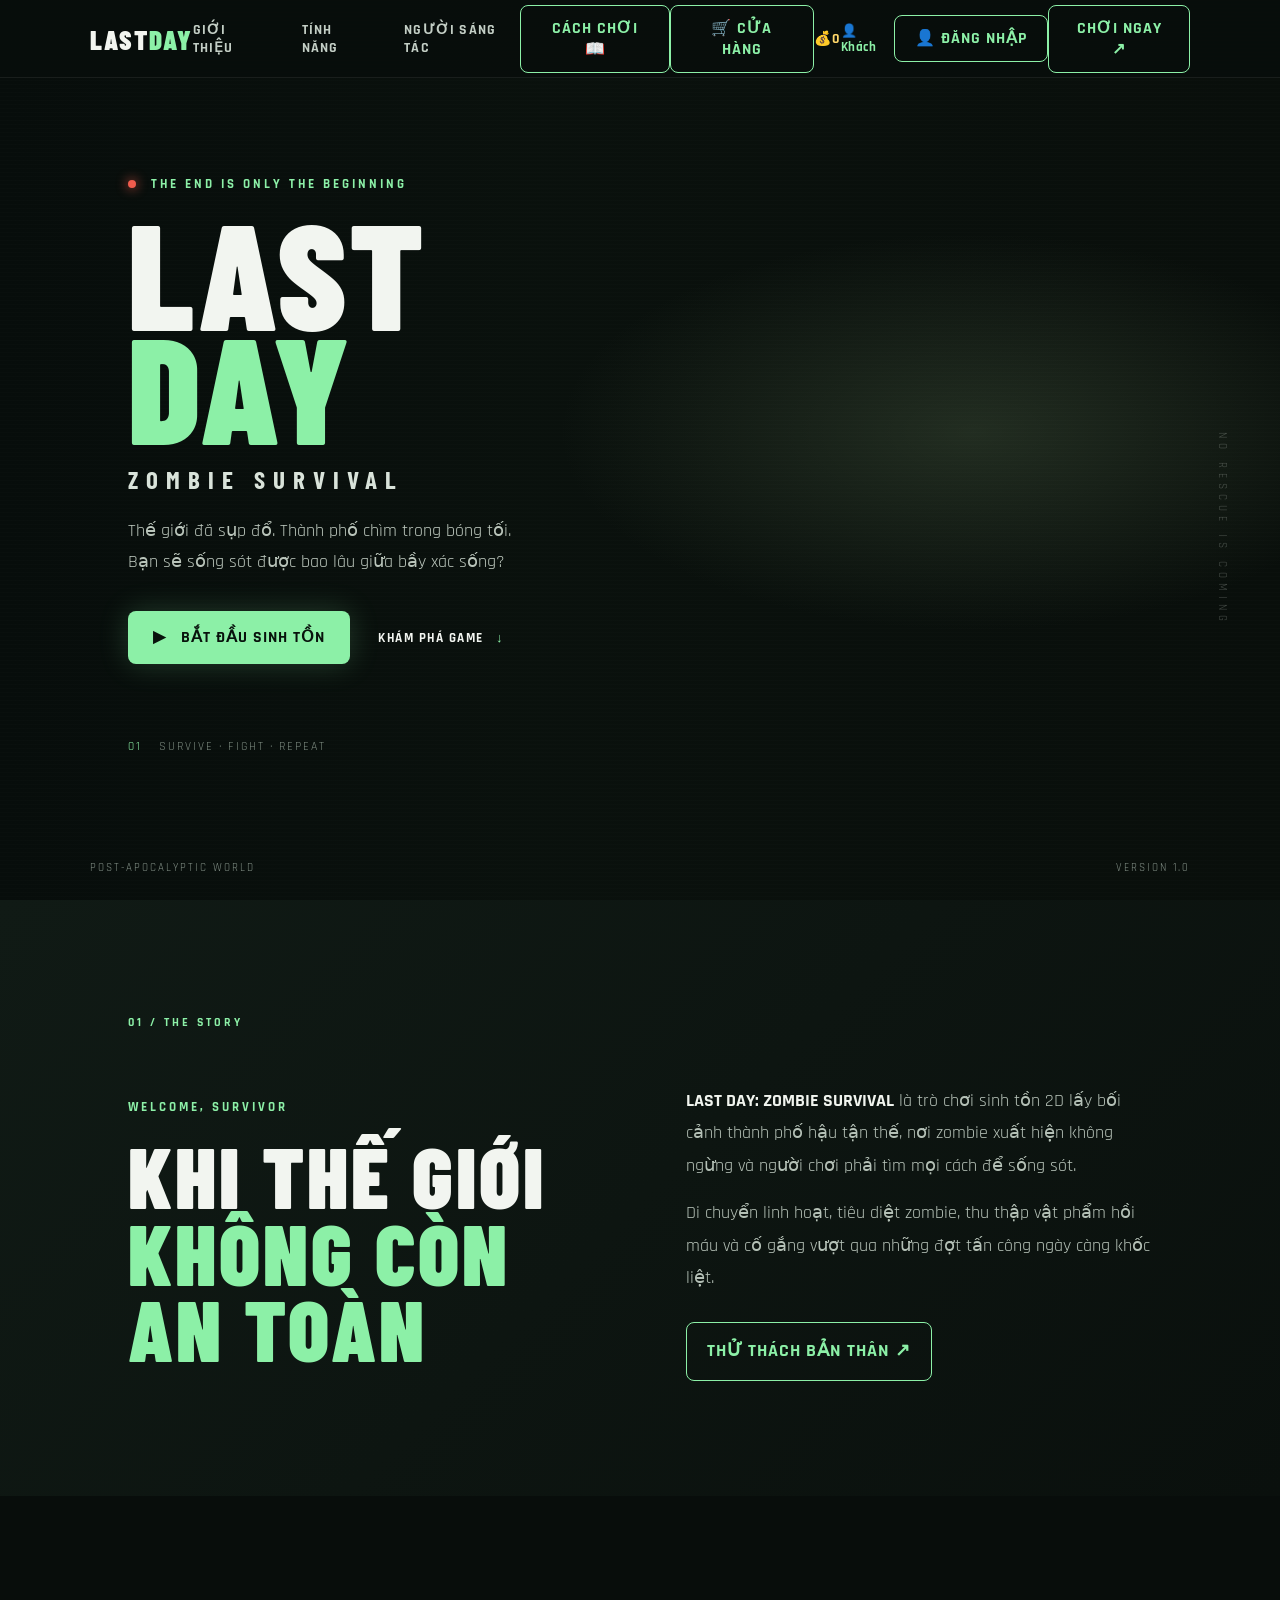
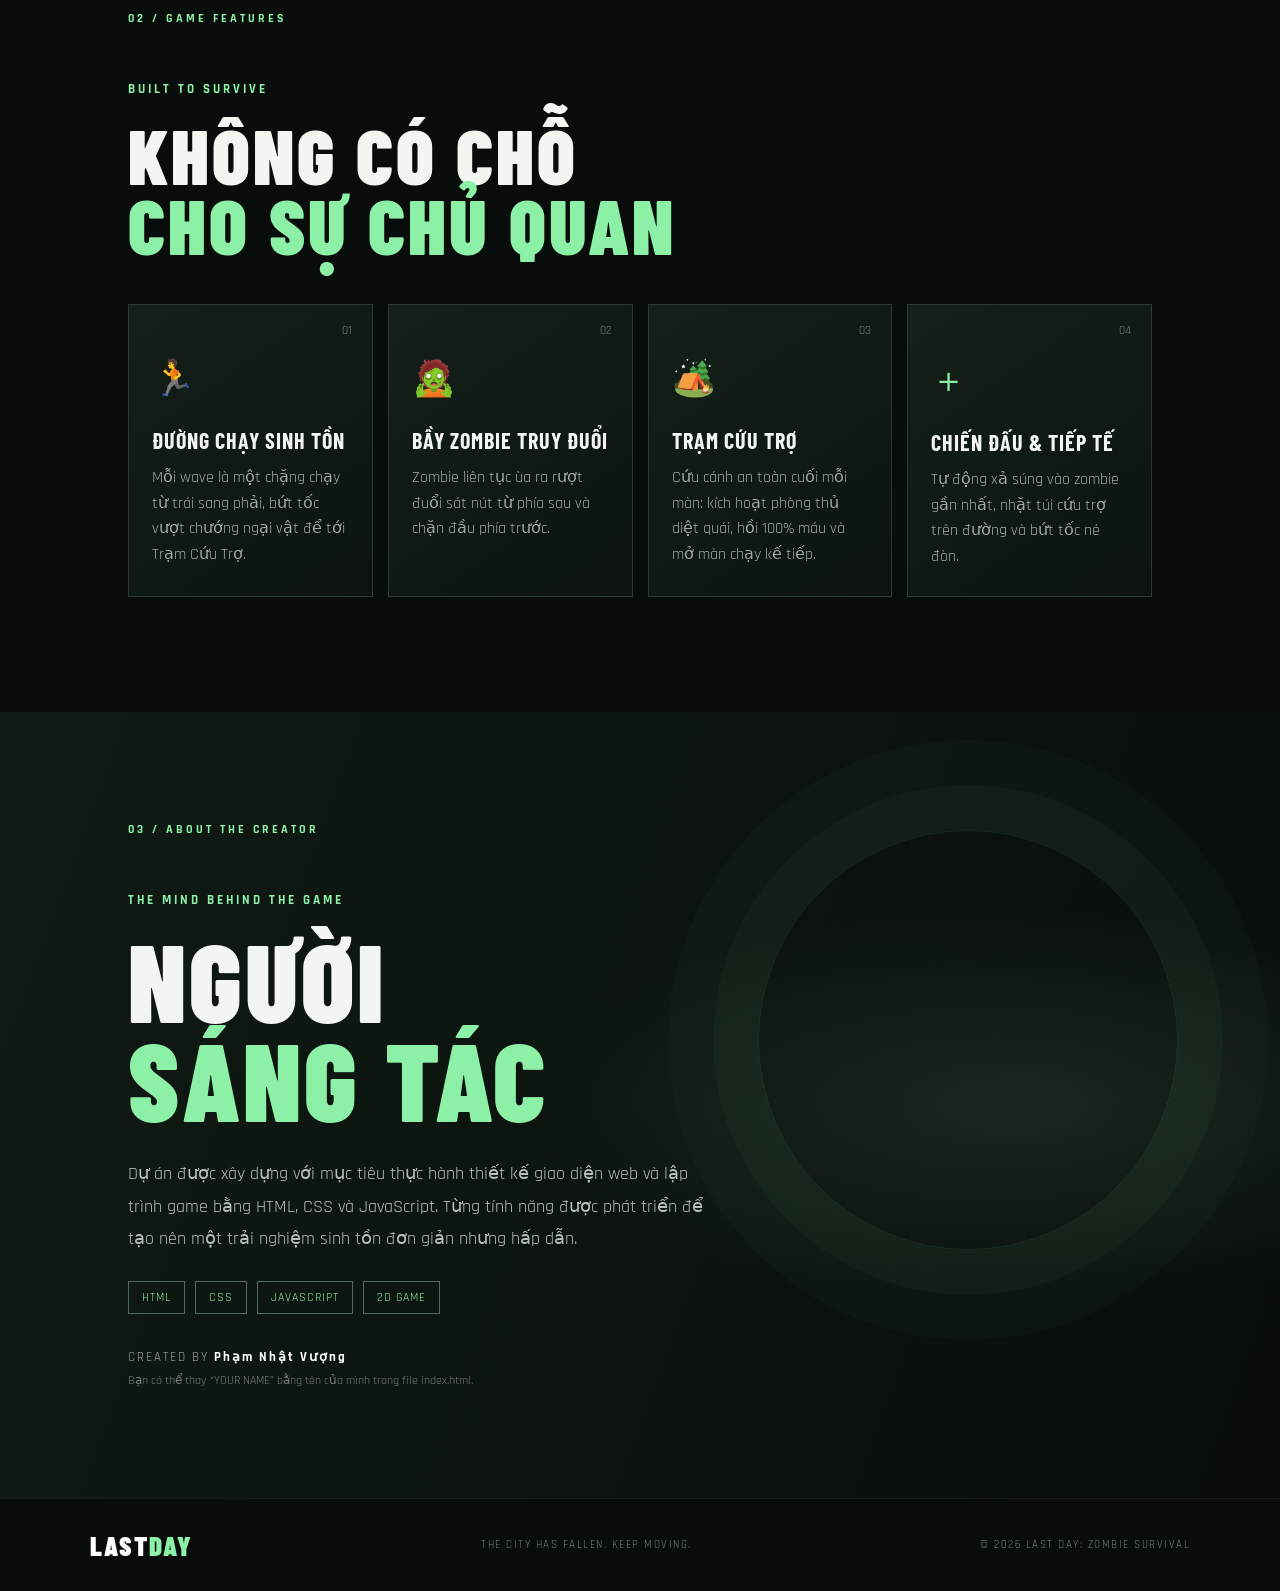
<file: index.html>
<!DOCTYPE html>
<html lang="vi">
<head>
  <meta charset="UTF-8">
  <meta name="viewport" content="width=device-width, initial-scale=1.0">
  <title>LAST DAY | Zombie Survival</title>
  <meta http-equiv="refresh" content="0; url=html/index.html">
  <style>
    html,body{margin:0;height:100%;background:#080d0b;color:#7dffad;
      font-family:'Segoe UI',sans-serif;text-align:center}
    .boot{padding-top:42vh;font-size:18px;letter-spacing:2px}
    .boot small{display:block;margin-top:10px;color:#57705f;font-size:13px}
  </style>
</head>
<body>
  <div class="boot">
    ⛑️ LAST DAY - ZOMBIE SURVIVAL
    <small>Đang tải game... nếu không tự chuyển, <a href="html/index.html" style="color:#ffd76a">bấm vào đây</a></small>
  </div>
  <script>try { location.replace("html/index.html"); } catch (e) {}</script>
</body>
</html>
</file>
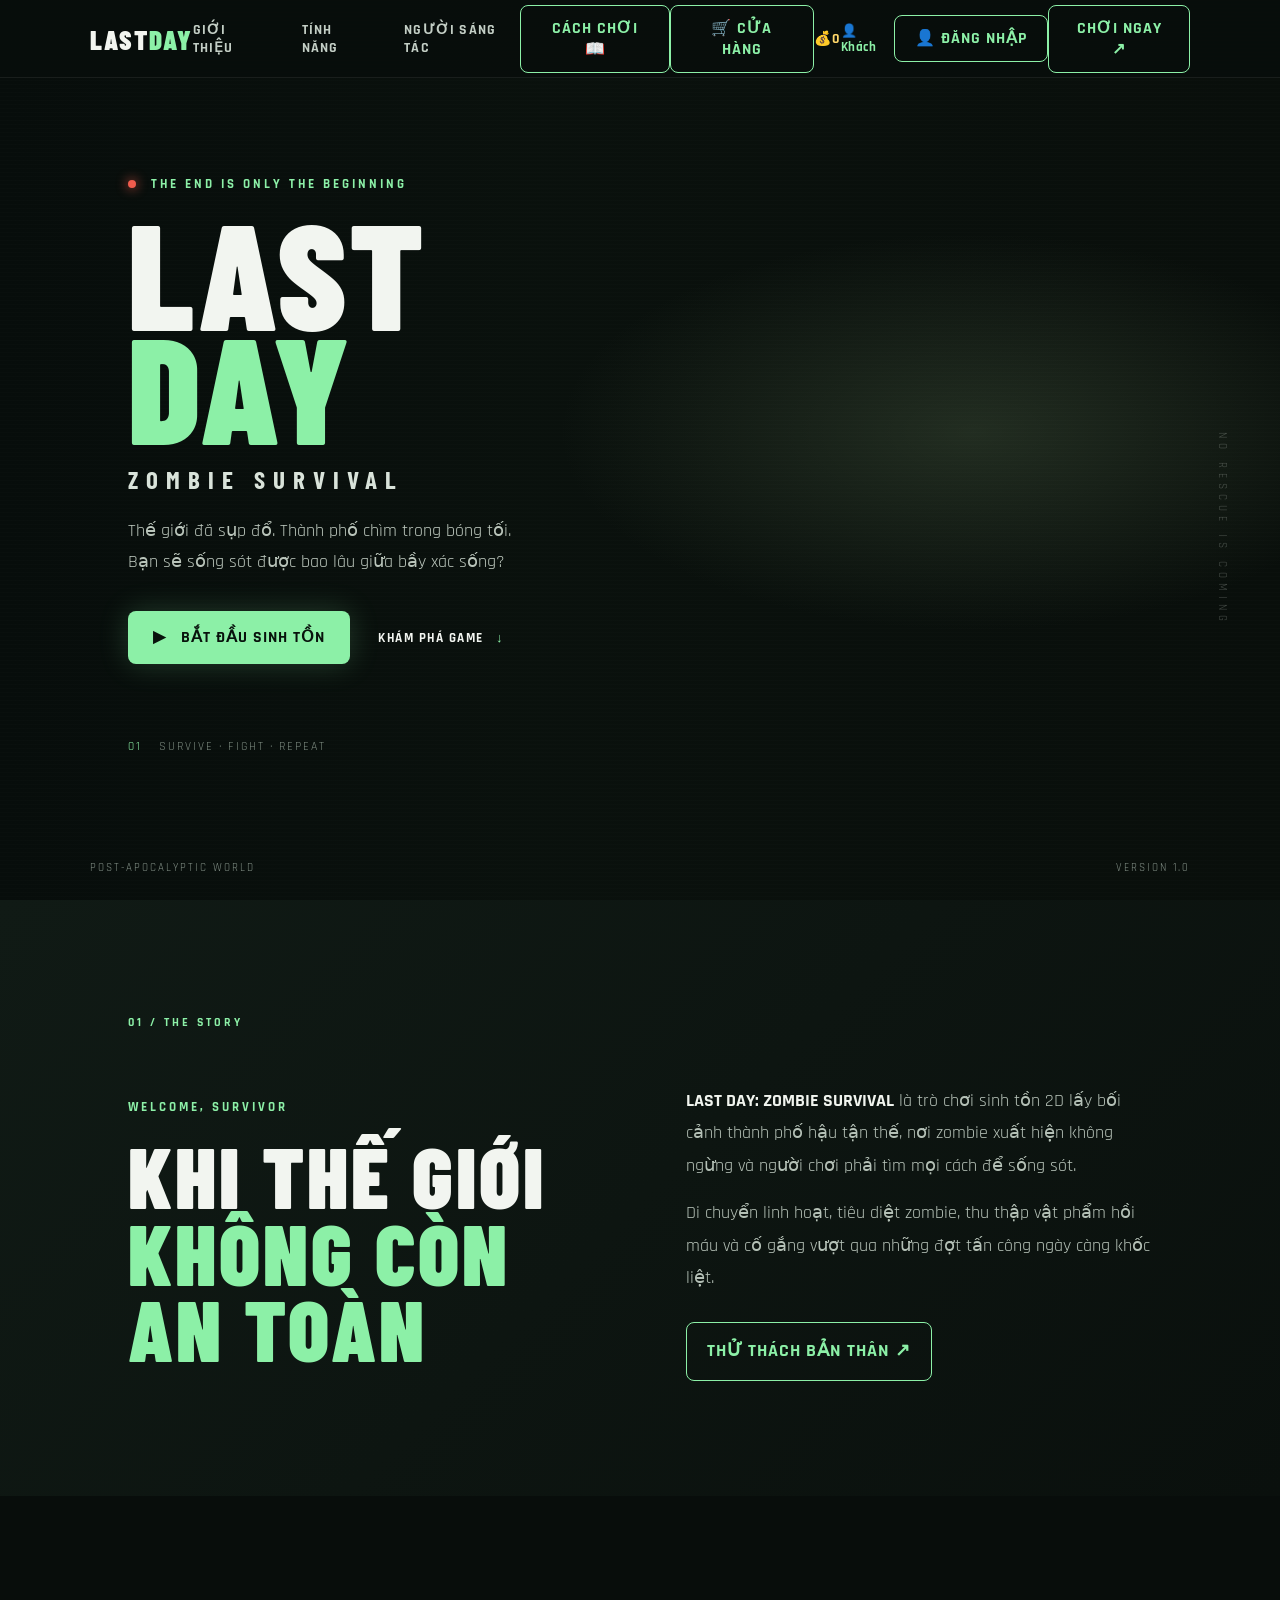
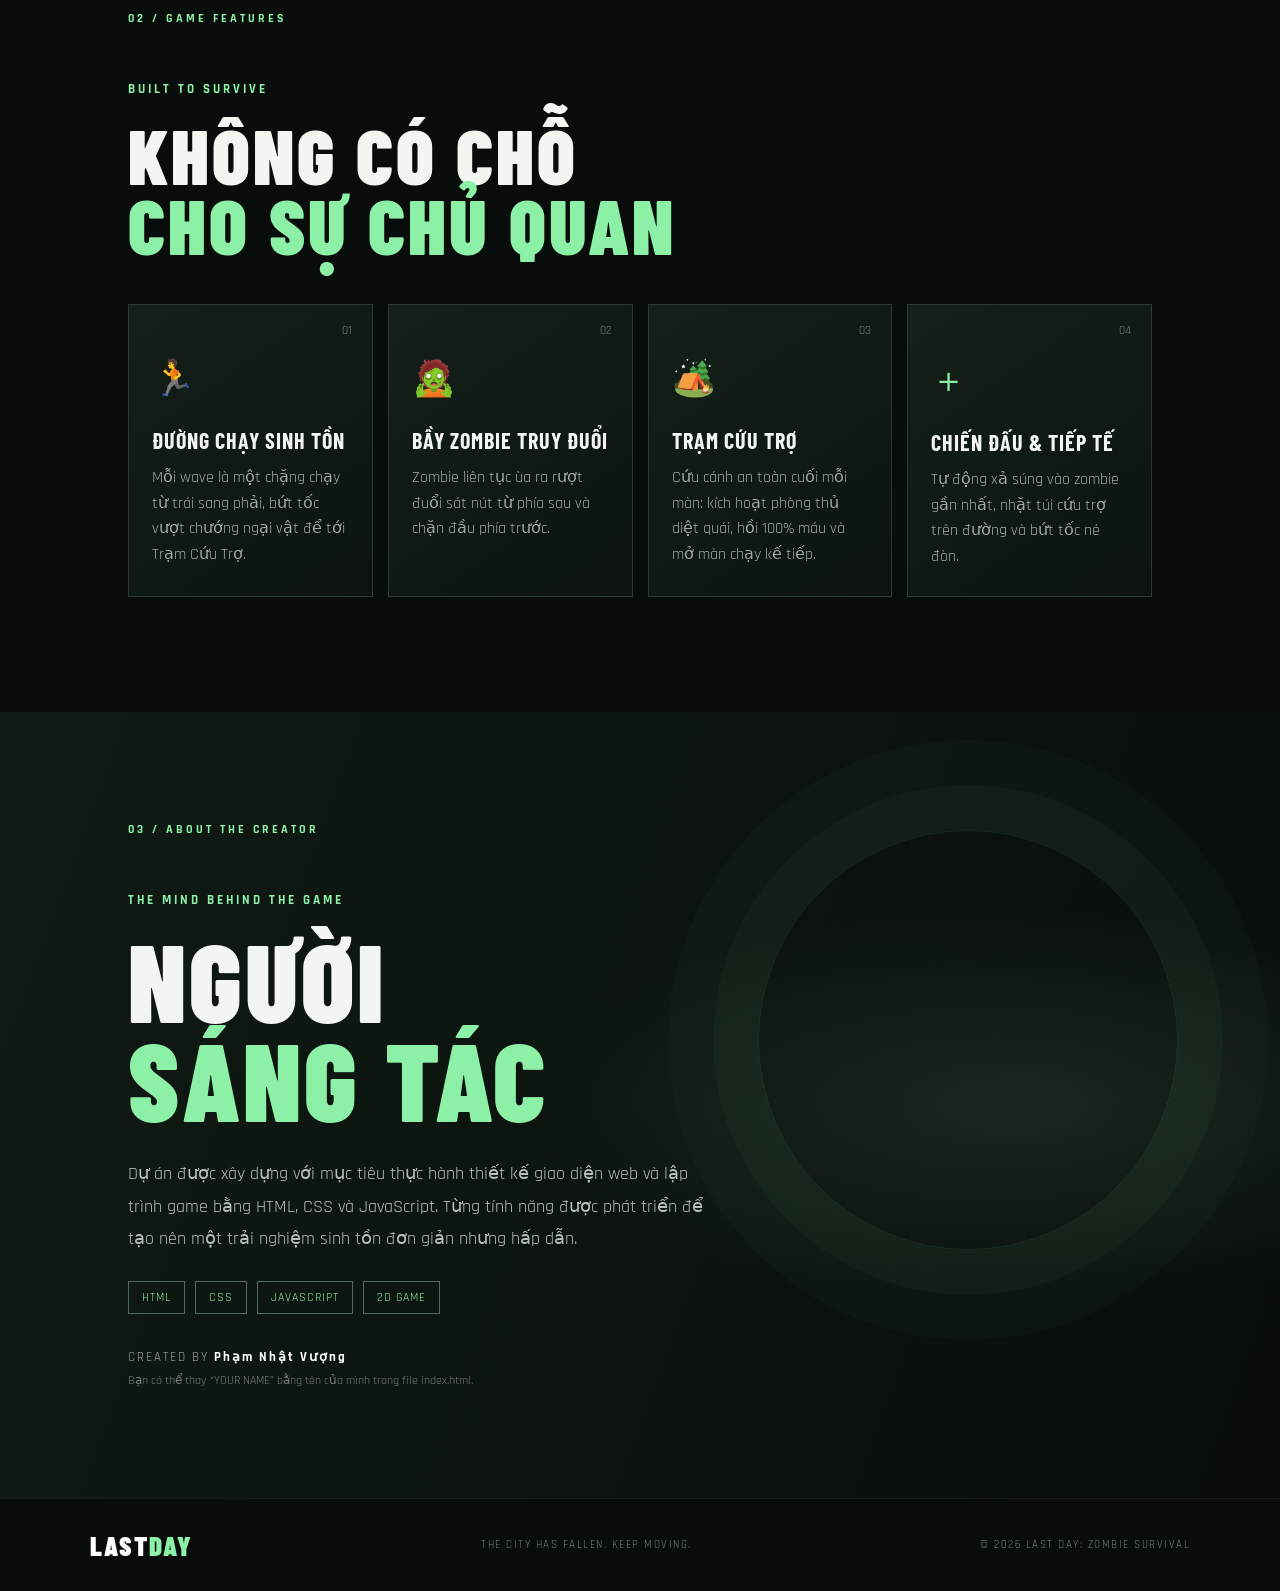
<file: html/index.html>
<!DOCTYPE html>
<html lang="vi">
<head>
  <meta charset="UTF-8">
  <meta name="viewport" content="width=device-width, initial-scale=1.0">
  <meta name="theme-color" content="#080d0b">
  <title>LAST DAY | Zombie Survival</title>
  <link rel="stylesheet" href="../css/styles.css">
</head>
<body>
  <main id="landingPage">
    <nav class="navbar">
      <a class="brand" href="#home">LAST<span>DAY</span></a>
      <div class="nav-links">
        <a href="#about">GIỚI THIỆU</a>
        <a href="#features">TÍNH NĂNG</a>
        <a href="#creator">NGƯỜI SÁNG TÁC</a>
      </div>
      <button class="outline-btn" id="landingGuideBtn" style="margin-top:0">CÁCH CHƠI 📖</button>
      <button class="outline-btn shop-nav-btn" data-open-shop="menu" style="margin-top:0">🛒 CỬA HÀNG</button>
      <span class="nav-coins">💰 <span id="menuCoins">0</span></span>
      <span class="nav-user" id="navUser">👤 Khách</span>
      <button class="outline-btn auth-nav-btn" id="navAuthBtn">👤 ĐĂNG NHẬP</button>
      <button class="nav-play" id="landingPlayBtn">CHƠI NGAY ↗</button>
    </nav>

    <section class="hero" id="home">
      <div class="hero-grain"></div>
      <div class="hero-content">
        <p class="eyebrow"><span></span> THE END IS ONLY THE BEGINNING</p>
        <h1>LAST<br><em>DAY</em></h1>
        <p class="hero-subtitle">ZOMBIE SURVIVAL</p>
        <p class="hero-copy">Thế giới đã sụp đổ. Thành phố chìm trong bóng tối.<br>
          Bạn sẽ sống sót được bao lâu giữa bầy xác sống?</p>
        <div class="hero-actions">
          <button class="primary-btn" id="playBtn">▶ &nbsp; BẮT ĐẦU SINH TỒN</button>
          <a class="text-link" href="#about">KHÁM PHÁ GAME <span>↓</span></a>
        </div>
        <div class="hero-meta"><span>01</span> SURVIVE · FIGHT · REPEAT</div>
      </div>
      <div class="hero-side-note">NO RESCUE IS COMING</div>
      <div class="hero-bottom"><span>POST-APOCALYPTIC WORLD</span><span>VERSION 1.0</span></div>
    </section>

    <section class="section about-section" id="about">
      <div class="section-label">01 / THE STORY</div>
      <div class="about-grid">
        <div>
          <p class="eyebrow">WELCOME, SURVIVOR</p>
          <h2>KHI THẾ GIỚI<br><em>KHÔNG CÒN AN TOÀN</em></h2>
        </div>
        <div class="about-copy">
          <p><strong>LAST DAY: ZOMBIE SURVIVAL</strong> là trò chơi sinh tồn 2D lấy bối cảnh thành phố hậu tận thế, nơi zombie xuất hiện không ngừng và người chơi phải tìm mọi cách để sống sót.</p>
          <p>Di chuyển linh hoạt, tiêu diệt zombie, thu thập vật phẩm hồi máu và cố gắng vượt qua những đợt tấn công ngày càng khốc liệt.</p>
          <button class="outline-btn" id="aboutPlayBtn">THỬ THÁCH BẢN THÂN ↗</button>
        </div>
      </div>
    </section>

    <section class="section features-section" id="features">
      <div class="section-label">02 / GAME FEATURES</div>
      <div class="section-heading">
        <p class="eyebrow">BUILT TO SURVIVE</p>
        <h2>KHÔNG CÓ CHỖ<br><em>CHO SỰ CHỦ QUAN</em></h2>
      </div>
      <div class="feature-grid">
        <article class="feature-card"><span class="feature-number">01</span><div class="feature-icon">🏃</div><h3>ĐƯỜNG CHẠY SINH TỒN</h3><p>Mỗi wave là một chặng chạy từ trái sang phải, bứt tốc vượt chướng ngại vật để tới Trạm Cứu Trợ.</p></article>
        <article class="feature-card"><span class="feature-number">02</span><div class="feature-icon">🧟</div><h3>BẦY ZOMBIE TRUY ĐUỔI</h3><p>Zombie liên tục ùa ra rượt đuổi sát nút từ phía sau và chặn đầu phía trước.</p></article>
        <article class="feature-card"><span class="feature-number">03</span><div class="feature-icon">🏕️</div><h3>TRẠM CỨU TRỢ</h3><p>Cứu cánh an toàn cuối mỗi màn: kích hoạt phòng thủ diệt quái, hồi 100% máu và mở màn chạy kế tiếp.</p></article>
        <article class="feature-card"><span class="feature-number">04</span><div class="feature-icon">＋</div><h3>CHIẾN ĐẤU & TIẾP TẾ</h3><p>Tự động xả súng vào zombie gần nhất, nhặt túi cứu trợ trên đường và bứt tốc né đòn.</p></article>
      </div>
    </section>

    <section class="creator-section" id="creator">
      <div class="creator-glow"></div>
      <div class="section-label">03 / ABOUT THE CREATOR</div>
      <div class="creator-content">
        <p class="eyebrow">THE MIND BEHIND THE GAME</p>
        <h2>NGƯỜI<br><em>SÁNG TÁC</em></h2>
        <p class="creator-description">Dự án được xây dựng với mục tiêu thực hành thiết kế giao diện web và lập trình game bằng HTML, CSS và JavaScript. Từng tính năng được phát triển để tạo nên một trải nghiệm sinh tồn đơn giản nhưng hấp dẫn.</p>
        <div class="creator-tags"><span>HTML</span><span>CSS</span><span>JAVASCRIPT</span><span>2D GAME</span></div>
        <p class="creator-name">CREATED BY <strong>Phạm Nhật Vượng</strong></p>
        <p class="creator-hint">Bạn có thể thay “YOUR NAME” bằng tên của mình trong file index.html.</p>
      </div>
    </section>
    <footer><a class="brand" href="#home">LAST<span>DAY</span></a><p>THE CITY HAS FALLEN. KEEP MOVING.</p><span>© 2026 LAST DAY: ZOMBIE SURVIVAL</span></footer>
  </main>

  <section id="gameScreen" class="hidden">
    <canvas id="game"></canvas>
    <div class="hud hidden" id="hud">
      <div class="panel">
        <div class="stat">❤️ MÁU (HP)</div>
        <div class="value" id="hpText">100/100</div>
        <div class="health-bg"><div id="healthBar"></div></div>
        <div class="stat" style="margin-top:6px;margin-bottom:3px;font-size:11px">⚡ THỂ LỰC (SPRINT)</div>
        <div class="stamina-bg"><div id="staminaBar"></div></div>
      </div>
      <div class="panel progress-panel">
        <div class="stat" id="targetStationName">🏥 TRẠM CỨU TRỢ ALPHA</div>
        <div class="progress-track-wrap">
          <span class="runner-icon">🏃</span>
          <div class="progress-track"><div id="runProgressBar"></div></div>
          <span class="shelter-icon-mini">🏕️</span>
        </div>
        <div class="distance-left" id="distText">CÒN: 200m</div>
      </div>
      <div class="panel">
        <div class="stat">🏆 ĐIỂM SỐ</div>
        <div class="value" id="score">0</div>
        <div class="stat wave">MÀN: <span id="wave">1</span></div>
        <div class="stat wave" style="margin-top:4px">💰 <span id="hudCoins">0</span> điểm</div>
        <div class="stat wave" style="margin-top:4px" id="hudUser">👤 Khách</div>
      </div>
      <div class="hud-btns">
        <button id="pauseBtn">Ⅱ TẠM DỪNG</button>
        <button id="hudShopBtn" data-open-shop="game">🛒 CỬA HÀNG</button>
        <button id="soundBtn">🔊 ÂM THANH</button>
      </div>
    </div>
    <div id="message"></div>
    <div id="chaseWarning" class="chase-warning hidden">⚠️ BẦY ZOMBIE ĐANG ĐUỔI GẮT PHÍA SAU!</div>
    <div id="bossBarWrap" class="boss-bar-wrap hidden">
      <div class="boss-name" id="bossName">💀 TYRANT ZOMBIE BOSS</div>
      <div class="boss-hp-bg"><div id="bossHpBar"></div></div>
    </div>

    <!-- Popup Trạm Cứu Trợ mỗi khi hoàn thành màn chạy -->
    <div class="overlay hidden" id="shelterModal">
      <div class="menu shelter-menu">
        <div class="shelter-badge">🏕️ TRẠM CỨU TRỢ AN TOÀN</div>
        <h1 class="green" id="shelterTitle">ĐÃ TỚI TRẠM CỨU TRỢ!</h1>
        <p class="subtitle" id="shelterDesc">Bạn đã chạy thoát khỏi bầy zombie và đến được điểm an toàn! Toàn bộ máu và quân nhu đã được hồi phục.</p>
        <div class="shelter-stats">
          <div class="shelter-stat-box"><span class="lbl">HỒI PHỤC</span><span class="val green">+100% HP</span></div>
          <div class="shelter-stat-box"><span class="lbl">THƯỞNG MÀN</span><span class="val green" id="shelterBonus">+300 PTS</span></div>
        </div>
        <button id="nextWaveBtn">▶ TIẾP TỤC CHẠY SANG MÀN KẾ TIẾP (<span id="countdownText">3s</span>)</button>
      </div>
    </div>

    <!-- Màn đặc biệt: giải mã mật khẩu để có chìa khóa vào trạm -->
    <div class="overlay hidden" id="lockModal">
      <div class="menu lock-menu">
        <div class="lock-badge">🔐 CỬA TRẠM BỊ KHOÁ!</div>
        <div class="lock-timer" id="lockTimer">⏱ 35 GIÂY</div>
        <h1 class="green">GIẢI MÃ ĐỂ NHẬN CHÌA KHÓA</h1>
        <p class="subtitle" id="lockType">🎯 MÃ SỐ (A=1 → Z=26)</p>
        <div class="lock-code-box">
          <div class="lock-len" id="lockLen">4 CHỮ</div>
          <div class="lock-code" id="lockCode">19 - 15 - 19</div>
          <div class="lock-ruler" id="lockRuler">A=1  B=2  C=3 ... Z=26</div>
          <div class="lock-hint" id="lockHint">💡 Gợi ý: ...</div>
        </div>
        <div class="lock-reveal" id="lockReveal"></div>
        <button type="button" class="lock-hint-btn" id="lockHintBtn">💡 MỞ GỢI Ý (hé chữ đầu)</button>
        <input id="lockInput" maxlength="8" placeholder="NHẬP MẬT KHẨU..." autocomplete="off">
        <button id="lockSubmitBtn">🔓 MỞ KHÓA TRẠM</button>
        <div class="lock-msg" id="lockMsg">Giải mã trước khi hết giờ để nhận CHÌA KHÓA!</div>
        <p class="lock-warn">⚠️ Nhân vật ĐỨNG IM tại cổng và vẫn tự bắn zombie · Trả lời sai mất 8 HP · <strong>Hết giờ không giải được = THUA!</strong> · Khó quá thì bấm 💡 mở gợi ý từng chữ</p>
      </div>
    </div>
    <div class="overlay hidden" id="mainMenu"><div class="menu"><div class="logo">LAST DAY</div><h2>ZOMBIE SURVIVAL</h2><p class="subtitle">THE CITY HAS FALLEN.<br>HOW LONG CAN YOU SURVIVE?</p><button id="unusedPlayBtn">▶ PLAY NOW</button><div class="game-info">BEST SCORE: <span id="bestScore">0</span><br>VERSION 1.0</div></div></div>
    <div class="overlay hidden" id="guide"><div class="menu guide-menu"><h2 class="green">CẨM NANG SINH TỒN & CÁC LOẠI ZOMBIE</h2><div class="guide-scrollable"><p class="subtitle guide-text">🏃 <strong>Lối chơi:</strong> Mỗi màn là một chặng chạy sinh tồn từ trái sang phải để tới <strong>TRẠM CỨU TRỢ</strong> an toàn!<br><br>⌨️ <strong>ĐIỀU KHIỂN & THỂ LỰC:</strong><br>• <strong>D / ➡:</strong> Tăng tốc (Sprint) - <em>tiêu hao thể lực ⚡, nhả phím để hồi lại</em>.<br>• <strong>A / ⬅:</strong> Chạy chậm để căn bắn bầy quái trước mặt.<br>• <strong>W / S / ⬆ / ⬇:</strong> Đổi làn lên/xuống né đòn, né chướng ngại vật & vũng độc.<br><br>🧟 <strong>CÁC CHỦNG LOẠI ZOMBIE NGUY HIỂM:</strong><br>• 🧟 <strong>Walker (Thường):</strong> Lang thang đông đảo, rượt đuổi căn bản.<br>• ⚡ <strong>Runner (Điên cuồng - Mắt đỏ):</strong> Tốc độ cực nhanh, rượt đuổi sát nút sau lưng!<br>• 🧪 <strong>Spitter (Phun Axit):</strong> Khạc bọc độc xanh từ xa, trúng độc bị làm chậm và trừ máu!<br>• 💣 <strong>Exploder (Phát nổ - Quầng cam):</strong> Nổ tung khi chết hoặc khi lại gần, gây sát thương diện rộng!<br>• 🦎 <strong>Crawler (Trườn bò):</strong> Luồn lách sát đất rất khó ngắm, áp sát bất ngờ.<br>• 🦍 <strong>Tanker / Brute (Đột biến to lớn):</strong> Máu trâu, đập mất cực nhiều máu!<br>• 👑 <strong>Boss Zombie:</strong> Xuất hiện ở wave cao, lượng máu khổng lồ và gầm rú triệu hồi đệ!<br><br>📦 <strong>TIẾP TẾ TRÊN ĐƯỜNG:</strong><br>• ❤️ <strong>Túi Cứu Trợ:</strong> Hồi +25 HP.<br>• ⚡ <strong>Hộp Đạn Cường Hóa:</strong> Bắn chùm 3 tia đạn cực mạnh trong 6 giây!<br>• 🛢️ <strong>Thùng Xăng:</strong> Bắn nổ để quét sạch bầy zombie xung quanh!</p></div><button id="closeGuideBtn">ĐÃ HIỂU - CHIẾN THÔI</button></div></div>
    <div class="overlay hidden" id="pauseMenu">
      <div class="menu">
        <h1 class="green">TẠM DỪNG</h1>
        <p class="subtitle">Nghỉ tay một chút, người sống sót!</p>
        <button id="resumeBtn">▶ TIẾP TỤC</button>
        <button id="guideBtn" class="secondary">📖 HƯỚNG DẪN CHƠI</button>
        <button class="secondary" data-open-shop="game">🛒 CỬA HÀNG</button>
        <button class="secondary" id="menuBtn">VỀ MENU CHÍNH</button>
      </div>
    </div>
    <div class="overlay hidden" id="gameOver"><div class="menu"><h1 class="red">GAME OVER</h1><p class="subtitle">YOUR SURVIVAL JOURNEY ENDS HERE.</p><h2 class="green">SCORE: <span id="finalScore">0</span></h2><p class="subtitle">BEST: <span id="finalBest">0</span></p><div class="earned-box">💰 NHẬN ĐƯỢC: <strong id="earnedCoins">0</strong> ĐIỂM<br><span class="total-line">TỔNG: <span id="gameOverCoins">0</span> điểm</span></div><button id="retryBtn">↻ CHƠI LẠI</button><button class="secondary" data-open-shop="game">🛒 VÀO CỬA HÀNG</button><button class="secondary" id="gameOverMenuBtn">VỀ MENU CHÍNH</button></div></div>

    <div class="mobile-controls" id="mobileControls"><div class="dpad"><span></span><button data-key="ArrowUp">▲</button><span></span><button data-key="ArrowLeft">◀</button><button data-key="ArrowDown">▼</button><button data-key="ArrowRight">▶</button></div></div>
  </section>

  <!-- CỬA HÀNG SINH TỒN (đặt ngoài gameScreen để mở được từ trang chủ) -->
  <div class="overlay hidden" id="shopModal">
    <div class="shop">
      <div class="shop-header">
        <div>
          <h2 class="shop-title">🛒 CỬA HÀNG SINH TỒN</h2>
          <p class="shop-sub">Mua nhân vật, súng và phụ kiện bằng điểm kiếm được sau mỗi ván</p>
        </div>
        <div class="shop-coins">💰 <span id="shopCoins">0</span></div>
        <div class="shop-user" id="shopUser">👤 Khách</div>
        <button class="shop-close" id="shopCloseBtn" aria-label="Đóng">✕</button>
      </div>
      <div class="shop-loadout" id="shopLoadout"></div>
      <div class="shop-tabs">
        <button class="shop-tab active" data-tab="characters">🧍 NHÂN VẬT</button>
        <button class="shop-tab" data-tab="guns">🔫 SÚNG</button>
        <button class="shop-tab" data-tab="accessories">🎒 PHỤ KIỆN</button>
      </div>
      <div class="shop-grid" id="shopGrid"></div>
      <div class="shop-msg" id="shopMsg"></div>
    </div>
  </div>

  <!-- ĐĂNG NHẬP / ĐĂNG KÝ -->
  <div class="overlay hidden" id="authModal">
    <div class="auth">
      <div class="auth-header">
        <h2 class="auth-title">👤 TÀI KHOẢN SINH TỒN</h2>
        <button class="shop-close" id="authCloseBtn" aria-label="Đóng">✕</button>
      </div>
      <div class="auth-tabs">
        <button class="auth-tab active" data-atab="login">🔓 ĐĂNG NHẬP</button>
        <button class="auth-tab" data-atab="register">🆕 ĐĂNG KÝ</button>
      </div>
      <div class="auth-body">
        <label for="authUser">TÊN ĐĂNG NHẬP</label>
        <input id="authUser" maxlength="24" autocomplete="username" placeholder=" Ví dụ: nhatvuong">
        <label for="authPass">MẬT KHẨU</label>
        <input id="authPass" type="password" autocomplete="current-password" placeholder="••••••">
        <div id="authConfirmRow" class="hidden">
          <label for="authPass2">NHẬP LẠI MẬT KHẨU</label>
          <input id="authPass2" type="password" autocomplete="new-password" placeholder="••••••">
        </div>
        <button id="authSubmitBtn">🔓 ĐĂNG NHẬP</button>
        <div class="auth-msg" id="authMsg"></div>
        <button class="auth-guest" id="authGuestBtn">🎮 CHƠI KHÔNG CẦN TÀI KHOẢN</button>
        <div class="auth-tools">
          <button type="button" id="authExportBtn">💾 XUẤT FILE BACKUP</button>
          <button type="button" id="authImportBtn">📂 NHẬP FILE BACKUP</button>
          <input type="file" id="authImportFile" accept=".json,application/json" style="display:none">
        </div>
        <p class="auth-note" id="authOriginNote"></p>
        <p class="auth-note">Tài khoản lưu trong trình duyệt ở **link đang chơi** — mỗi link (localhost / link online / mở file) là một kho riêng. Muốn chuyển sang link/máy khác thì bấm XUẤT FILE rồi NHẬP FILE ở đó. Đăng ký sẽ mang theo điểm/đồ của chế độ Khách.</p>
      </div>
    </div>
  </div>

  <script src="../javascript/auth.js?v=2"></script>
  <script src="../javascript/shop.js?v=10"></script>
  <script src="../javascript/game.js?v=26"></script>
</body>
</html>
</file>
<file: css/styles.css>
@import url('https://fonts.googleapis.com/css2?family=Barlow+Condensed:wght@500;600;700;800;900&family=Rajdhani:wght@400;500;600;700&display=swap');
:root{--bg:#080d0b;--panel:#101a15;--green:#8cf0a7;--muted:#a5b2a8;--line:#293b30}
*{margin:0;padding:0;box-sizing:border-box}
html{scroll-behavior:smooth}
body{background:var(--bg);color:#f2f5f0;font-family:Rajdhani,Arial,sans-serif}
button{font:inherit;cursor:pointer}
a{color:inherit;text-decoration:none}
#landingPage{overflow:hidden}
.navbar{height:78px;padding:0 7%;display:flex;align-items:center;justify-content:space-between;background:#080d0bf2;border-bottom:1px solid #ffffff12;position:absolute;top:0;left:0;right:0;z-index:4}
.brand{font:900 27px 'Barlow Condensed',sans-serif;letter-spacing:2px}.brand span{color:var(--green)}
.nav-links{display:flex;gap:34px;color:#c3cec5;font-size:14px;font-weight:700;letter-spacing:1.2px}.nav-links a:hover{color:var(--green)}
.nav-play,.outline-btn{background:transparent;border:1px solid var(--green);color:var(--green);padding:12px 20px;font-weight:700;letter-spacing:1px}
.hero{min-height:760px;height:100vh;max-height:920px;position:relative;display:flex;align-items:center;padding:100px 10% 70px;background:radial-gradient(ellipse at 76% 48%,#53684b55 0,transparent 30%),linear-gradient(90deg,#070d0bf7 0%,#0a110de8 42%,#0a100b80 100%),linear-gradient(0deg,#080d0b 0%,transparent 30%),url('https://images.unsplash.com/photo-1519608487953-e999c86e7455?auto=format&fit=crop&w=2000&q=85') center/cover}
.hero:after{content:"";position:absolute;inset:0;pointer-events:none;background:repeating-linear-gradient(0deg,transparent 0 3px,#ffffff05 4px)}
.hero-content{position:relative;z-index:1;max-width:720px}
.eyebrow{font-size:13px;font-weight:700;letter-spacing:3px;color:var(--green);margin-bottom:22px}
.eyebrow span{display:inline-block;width:8px;height:8px;background:#f05c4d;border-radius:50%;margin-right:9px;box-shadow:0 0 12px #f05c4d}
.hero h1,.section h2,.creator-section h2{font:900 clamp(76px,12vw,150px)/.76 'Barlow Condensed',sans-serif;letter-spacing:3px}
.hero h1 em,.section h2 em,.creator-section h2 em{font-style:normal;color:var(--green)}
.hero-subtitle{font:700 25px 'Barlow Condensed',sans-serif;letter-spacing:8px;margin:22px 0;color:#d9e3da}
.hero-copy{font-size:18px;line-height:1.7;color:#bac5bb}
.hero-actions{display:flex;align-items:center;gap:28px;margin-top:34px;flex-wrap:wrap}
.primary-btn{background:var(--green);border:0;color:#08120c;padding:16px 25px;font-weight:800;letter-spacing:1px;box-shadow:0 0 30px #8cf0a733;transition:.2s}
.primary-btn:hover{transform:translateY(-3px);box-shadow:0 0 40px #8cf0a766}
.text-link{font-size:13px;font-weight:700;letter-spacing:1.5px}.text-link span{color:var(--green);margin-left:8px}
.hero-meta{margin-top:75px;color:#7d8b80;font-size:12px;letter-spacing:2px}.hero-meta span{color:var(--green);margin-right:12px}
.hero-side-note{position:absolute;right:4%;top:48%;writing-mode:vertical-rl;color:#c0c9c055;letter-spacing:5px;font-size:11px}
.hero-bottom{position:absolute;bottom:25px;left:7%;right:7%;display:flex;justify-content:space-between;color:#839087;font-size:11px;letter-spacing:2px}
.section{padding:115px 10%;position:relative}.section-label{color:var(--green);font-size:12px;letter-spacing:3px;font-weight:700;margin-bottom:55px}
.about-section{background:linear-gradient(135deg,#101a15,#0a100d)}
.about-grid{display:grid;grid-template-columns:1fr 1fr;gap:9%;align-items:center}
.section h2,.creator-section h2{font-size:clamp(48px,7vw,85px);line-height:.9}
.about-copy{color:#b5c1b7;font-size:18px;line-height:1.8}.about-copy p+p{margin-top:15px}.about-copy strong{color:#f1f5ef}
.outline-btn{margin-top:28px}.outline-btn:hover,.nav-play:hover{background:var(--green);color:#08120c}
.features-section{background:#080d0b}.section-heading{margin-bottom:45px}
.section-heading h2{font-size:clamp(48px,7vw,78px)}
.feature-grid{display:grid;grid-template-columns:repeat(4,1fr);gap:15px}
.feature-card{min-height:260px;padding:27px 23px;background:linear-gradient(145deg,#142019,#0c130f);border:1px solid #293b30;position:relative;transition:.25s}
.feature-card:hover{transform:translateY(-7px);border-color:#8cf0a777}
.feature-number{position:absolute;right:20px;top:18px;color:#718276;font-size:12px}
.feature-icon{font-size:35px;color:var(--green);margin:25px 0}
.feature-card h3{font:700 22px 'Barlow Condensed',sans-serif;letter-spacing:1px;margin-bottom:12px}
.feature-card p{color:#9eaca1;line-height:1.6;font-size:16px}
.creator-section{padding:110px 10%;position:relative;overflow:hidden;background:radial-gradient(ellipse at 80% 50%,#45634a44,transparent 35%),linear-gradient(110deg,#101a14,#080d0b)}
.creator-glow{position:absolute;width:420px;height:420px;border:1px solid #8cf0a71a;border-radius:50%;right:8%;top:15%;box-shadow:0 0 0 45px #8cf0a708,0 0 0 90px #8cf0a705}
.creator-content{max-width:620px;position:relative}.creator-section h2{font-size:clamp(65px,9vw,110px)}
.creator-description{margin-top:30px;color:#b5c1b7;font-size:18px;line-height:1.8;max-width:580px}
.creator-tags{display:flex;gap:10px;flex-wrap:wrap;margin-top:25px}.creator-tags span{padding:8px 13px;border:1px solid #526b59;color:var(--green);font-size:12px;letter-spacing:1px}
.creator-name{margin-top:35px;font-size:13px;letter-spacing:2px;color:#9ba99e}.creator-name strong{color:#fff}.creator-hint{color:#728076;font-size:12px;margin-top:8px}
footer{padding:30px 7%;display:flex;justify-content:space-between;align-items:center;gap:15px;border-top:1px solid #ffffff12;color:#748177;font-size:11px;letter-spacing:1.5px}footer .brand{color:#fff}
.hidden{display:none!important}
#gameScreen{position:fixed;inset:0;background:#080d13;z-index:20}#game{display:block;width:100%;height:100%;background:#101b1b}
.hud{position:fixed;top:18px;left:18px;right:18px;display:flex;justify-content:space-between;align-items:flex-start;z-index:5;pointer-events:none}
.panel{min-width:150px;padding:12px 18px;background:#050c11e0;border:1px solid #334b48;border-radius:12px;box-shadow:0 0 20px #0008}
.stat{color:#aab9b6;font-size:13px;margin-bottom:7px}.value{color:#7dffad;font-size:23px;font-weight:bold}
.health-bg{width:170px;height:9px;margin-top:8px;overflow:hidden;background:#293638;border-radius:10px}#healthBar{width:100%;height:100%;background:#39e77a;transition:width .2s}
.hud button,button{padding:11px 15px;color:#7dffad;background:#182c2a;border:1px solid #54e99a;border-radius:8px;font-weight:bold;cursor:pointer}.hud button{pointer-events:auto}
.hud-btns{display:flex;flex-direction:column;gap:8px;align-items:flex-end}
.hud-btns #hudShopBtn{background:#241d0c;border-color:#ffd76a;color:#ffd76a;white-space:nowrap}
.hud-btns #soundBtn{background:#0f1d17;border-color:#54e99a;color:#c9ffe0;white-space:nowrap}

/* ---------- GIẢI MÃ MẬT KHẨU TRẠM (MÀN ĐẶC BIỆT) ---------- */
.lock-menu{width:min(520px,96vw);text-align:center}
.lock-badge{display:inline-block;background:#2b1d0c;border:1px solid #ffd76a;color:#ffd76a;font-weight:800;letter-spacing:1.5px;border-radius:22px;padding:7px 20px;font-size:14px;box-shadow:0 0 22px rgba(255,215,106,.25)}
.lock-timer{margin:10px 0 2px;font:800 26px 'Barlow Condensed',sans-serif;letter-spacing:2px;color:#8cf0a7;text-shadow:0 0 16px rgba(140,240,167,.4)}
.lock-timer.danger{color:#ff6b6b;text-shadow:0 0 18px rgba(255,80,80,.55);animation:lockPulse .5s infinite alternate}
@keyframes lockPulse{from{transform:scale(1)}to{transform:scale(1.08)}}
.lock-code-box{margin:16px 0;padding:14px;background:#0e2018;border:1px dashed #3f7a5b;border-radius:12px}
.lock-len{font-size:11px;font-weight:800;letter-spacing:2px;color:#7f9b8c}
.lock-code{font:800 28px 'Consolas',monospace;letter-spacing:4px;color:#8cf0a7;margin:8px 0;text-shadow:0 0 18px rgba(140,240,167,.45);word-break:break-word}
.lock-ruler{font-size:10.5px;color:#8fb3a2;line-height:1.7;letter-spacing:.5px;word-break:break-word}
#lockType{font-size:15px;color:#c8f5d9;font-weight:700;letter-spacing:1px;margin:6px 0}
.lock-hint{margin-top:8px;font-size:13px;color:#ffd76a;font-weight:700}
#lockInput{width:82%;padding:13px;margin:6px 0 10px;background:#0b1712;border:1px solid #2b4738;border-radius:10px;color:#e8f7ed;font-size:18px;font-weight:800;letter-spacing:6px;text-align:center;text-transform:uppercase;outline:none;transition:.15s}
#lockInput:focus{border-color:#ffd76a;box-shadow:0 0 16px rgba(255,215,106,.25)}
#lockSubmitBtn{width:82%;padding:13px;border-radius:10px;background:linear-gradient(180deg,#4a3b1c,#302510);border:1px solid #ffd76a;color:#ffe9b0;font-weight:800;letter-spacing:1px;font-size:15px;cursor:pointer}
#lockSubmitBtn:hover{background:#5b4a24}
.lock-msg{min-height:20px;margin-top:10px;font-size:13px;font-weight:700;color:#8cf0a7}
.lock-msg.error{color:#ff8080}
.lock-reveal{min-height:26px;font:800 22px 'Consolas',monospace;letter-spacing:6px;color:#ffd76a;text-shadow:0 0 14px rgba(255,215,106,.4)}
.lock-hint-btn{padding:8px 18px;margin:4px 0 10px;background:#0f1d17;border:1px solid #3d6b52;border-radius:9px;color:#8cf0a7;font-weight:700;font-size:12.5px;cursor:pointer;letter-spacing:.4px}
.lock-hint-btn:hover:not(:disabled){border-color:#ffd76a;color:#ffe9b0}
.lock-hint-btn:disabled{opacity:.45;cursor:default}
.lock-warn{font-size:11.5px;color:#a97a7f;margin-top:6px}
.overlay{position:fixed;inset:0;z-index:10;display:flex;align-items:center;justify-content:center;padding:20px;background:#03090ce0}
/* Cửa hàng phải nằm trên #gameScreen (z-index:20) để mở được khi đang chơi */
#shopModal{z-index:60}
.menu{width:min(440px,100%);padding:35px 25px;text-align:center;background:linear-gradient(145deg,#172a27,#0a1319);border:1px solid #426a58;border-radius:20px;box-shadow:0 0 50px #20e87818}
.logo{color:#7dffad;font:900 52px 'Barlow Condensed',sans-serif;letter-spacing:2px}.menu h2{margin-top:5px}.subtitle{margin:18px 0 28px;color:#9caaa6;font-size:14px;line-height:1.7}
.menu button{display:block;width:100%;margin-top:12px;padding:15px;color:white;background:#173c2b;border:1px solid #54e99a;border-radius:9px;font-size:16px}.menu button:hover{background:#237347;transform:translateY(-2px)}.menu .secondary{background:#17231f;border-color:#52645a}
.game-info{margin-top:22px;color:#81948b;font-size:12px;line-height:1.8}.green{color:#7dffad}.red{color:#ff6666}.guide-text{text-align:left}
#message{position:fixed;top:27%;left:50%;z-index:6;color:#7dffad;font-size:25px;font-weight:bold;text-shadow:0 0 15px #39e77a;transform:translateX(-50%);pointer-events:none}
.mobile-controls{position:fixed;bottom:20px;left:20px;z-index:7;display:none}.dpad{display:grid;grid-template-columns:repeat(3,48px);gap:5px;justify-items:center}.dpad button{width:48px;height:48px;padding:0;color:white;background:#172b29dd;border-color:#60c98c;font-size:20px;touch-action:none}
@media(max-width:800px){.nav-links{gap:13px;font-size:11px}.navbar{padding:0 4%}.feature-grid{grid-template-columns:repeat(2,1fr)}.about-grid{grid-template-columns:1fr;gap:30px}}
@media(max-width:560px){.navbar{height:66px}.nav-links{display:none}.hero{min-height:720px;padding:110px 7% 60px}.hero h1{font-size:90px}.hero-side-note{display:none}.section,.creator-section{padding:75px 7%}.feature-grid{grid-template-columns:1fr}.feature-card{min-height:210px}.about-grid{gap:25px}footer{flex-direction:column;text-align:center}.mobile-controls{display:block}.panel{min-width:100px;padding:9px}.health-bg{width:100px}.value{font-size:17px}.stat{font-size:11px}.hud{top:10px;left:8px;right:8px}}

/* --- Màn chạy & Trạm Cứu Trợ UI --- */
.progress-panel{min-width:260px;text-align:center}
.progress-track-wrap{display:flex;align-items:center;gap:8px;margin-top:6px}
.runner-icon,.shelter-icon-mini{font-size:18px}
.progress-track{flex:1;height:10px;background:#243632;border-radius:10px;overflow:hidden;border:1px solid #3d594f;position:relative}
#runProgressBar{width:0%;height:100%;background:linear-gradient(90deg,#39e77a,#8cf0a7);transition:width .15s ease}
.distance-left{color:#c4d6cb;font-size:13px;font-weight:700;margin-top:5px;letter-spacing:1px}

.chase-warning{position:fixed;top:92px;left:50%;transform:translateX(-50%);background:rgba(180,20,20,0.85);color:#fff;border:1px solid #ff4444;padding:8px 20px;border-radius:30px;font-weight:bold;font-size:14px;letter-spacing:1px;box-shadow:0 0 25px rgba(255,50,50,0.6);z-index:6;pointer-events:none;animation:pulseWarning .8s infinite alternate}
@keyframes pulseWarning{0%{transform:translateX(-50%) scale(0.96);opacity:0.8}100%{transform:translateX(-50%) scale(1.04);opacity:1}}

.shelter-menu{width:min(500px,94%);padding:36px 30px;border-color:#54e99a;box-shadow:0 0 60px rgba(84,233,154,0.25)}
.shelter-badge{display:inline-block;background:#173c2b;border:1px solid #54e99a;color:#7dffad;padding:6px 16px;border-radius:20px;font-size:13px;font-weight:bold;letter-spacing:1.5px;margin-bottom:12px}
.shelter-stats{display:flex;gap:15px;margin:20px 0;justify-content:center}
.shelter-stat-box{flex:1;background:#0d1815;border:1px solid #294437;padding:14px 10px;border-radius:12px;display:flex;flex-direction:column;gap:5px}
.shelter-stat-box .lbl{font-size:12px;color:#8ba093;letter-spacing:1px}
.shelter-stat-box .val{font-size:20px;font-weight:800}

/* Thanh thể lực (Stamina) */
.stamina-bg{width:170px;height:6px;background:#243632;border-radius:10px;overflow:hidden;margin-top:2px}
#staminaBar{width:100%;height:100%;background:linear-gradient(90deg,#ffb733,#ffe153);transition:width .1s}

/* Boss Bar */
.boss-bar-wrap{position:fixed;top:80px;left:50%;transform:translateX(-50%);width:min(420px,90%);background:rgba(10,5,5,0.85);border:1px solid #ff3b30;border-radius:12px;padding:8px 16px;z-index:6;box-shadow:0 0 25px rgba(255,59,48,0.5);text-align:center}
.boss-name{font-size:13px;font-weight:800;color:#ff6961;letter-spacing:2px;margin-bottom:5px}
.boss-hp-bg{width:100%;height:8px;background:#3a1818;border-radius:6px;overflow:hidden}
#bossHpBar{width:100%;height:100%;background:linear-gradient(90deg,#ff3b30,#ff9500);transition:width .15s}

/* Guide scrollable modal */
.guide-menu{width:min(540px,95%);max-height:85vh;display:flex;flex-direction:column}
.guide-scrollable{overflow-y:auto;max-height:55vh;padding-right:8px;margin-bottom:12px}
.guide-scrollable::-webkit-scrollbar{width:6px}
.guide-scrollable::-webkit-scrollbar-track{background:#11201a;border-radius:4px}
.guide-scrollable::-webkit-scrollbar-thumb{background:#33694f;border-radius:4px}

/* ---------- CỬA HÀNG ---------- */.nav-coins{color:#ffd76a;font-weight:800;letter-spacing:1px;font-size:14px;display:flex;align-items:center}
.shop-nav-btn{margin-top:0}

.shop{width:min(1080px,96vw);max-height:92vh;position:relative;display:flex;flex-direction:column;background:linear-gradient(150deg,#12211b,#0a1310 60%,#0d1a14);border:1px solid #3f6a54;border-radius:18px;box-shadow:0 0 70px rgba(84,233,154,.18);overflow:hidden}
.shop-header{display:flex;align-items:center;justify-content:space-between;gap:14px;padding:18px 22px;border-bottom:1px solid #244034;background:linear-gradient(90deg,#122a20,#0b1712)}
.shop-title{font:800 24px 'Barlow Condensed',sans-serif;letter-spacing:1.5px;color:#8cf0a7}
.shop-sub{font-size:12px;color:#8ba093;margin-top:3px}
.shop-coins{font-size:20px;font-weight:800;color:#ffd76a;background:#241d0c;border:1px solid #6b5420;border-radius:10px;padding:8px 16px;white-space:nowrap}
.shop-close{background:#2a1518;border:1px solid #7d3b3b;color:#ff8080;border-radius:10px;padding:8px 13px;font-size:16px;font-weight:800}
.shop-close:hover{background:#5b1f1f}

.shop-loadout{display:flex;flex-wrap:wrap;gap:8px;padding:10px 22px;background:#0c1712;border-bottom:1px solid #1e3529;font-size:12px;color:#a9c3b4}
.shop-loadout span{background:#12271d;border:1px solid #2c4a3b;border-radius:20px;padding:4px 12px}

.shop-tabs{display:flex;gap:8px;padding:14px 22px 0}
.shop-tab{flex:1;padding:11px 8px;background:#0f1d17;border:1px solid #2b4738;border-radius:10px;color:#9fb6a8;font-weight:800;letter-spacing:1px;font-size:14px;transition:.15s}
.shop-tab:hover{border-color:#54e99a;color:#c8f5d9}
.shop-tab.active{background:linear-gradient(180deg,#1d4734,#123023);border-color:#54e99a;color:#8cf0a7;box-shadow:0 0 18px rgba(84,233,154,.22)}

.shop-grid{display:grid;grid-template-columns:repeat(auto-fill,minmax(216px,1fr));gap:14px;padding:18px 22px 24px;overflow-y:auto}
.shop-grid::-webkit-scrollbar{width:8px}
.shop-grid::-webkit-scrollbar-track{background:#0b1510}
.shop-grid::-webkit-scrollbar-thumb{background:#2f5a44;border-radius:6px}

.shop-item{position:relative;display:flex;flex-direction:column;align-items:center;gap:6px;padding:14px 12px 12px;background:linear-gradient(160deg,#152820,#0d1a14);border:1px solid #294737;border-radius:14px;transition:.18s}
.shop-item:hover{border-color:#4fbb87;transform:translateY(-3px)}
.shop-item.equipped{border-color:#8cf0a7;box-shadow:0 0 22px rgba(140,240,167,.25)}
.shop-item.equipped:after{content:"ĐANG DÙNG";position:absolute;top:-8px;right:10px;background:#8cf0a7;color:#08210f;font-size:10px;font-weight:900;letter-spacing:1px;padding:2px 8px;border-radius:10px}

.si-icon{width:92px;height:100px;border-radius:10px;background-color:#0a1410;border:1px solid #20382c}
.si-name{font:800 15px 'Barlow Condensed',sans-serif;letter-spacing:.8px;color:#e8f7ed;text-align:center;line-height:1.15}
.si-tag{font-size:10px;font-weight:800;letter-spacing:1px;color:#ffd76a;background:#241d0c;border-radius:10px;padding:2px 8px}
.si-desc{font-size:11.5px;color:#93a89b;text-align:center;line-height:1.45;min-height:48px}
.si-stats{display:flex;flex-wrap:wrap;gap:5px;justify-content:center;font-size:11px;color:#b9d0c1}
.si-stats span{background:#11251c;border:1px solid #274435;border-radius:8px;padding:2px 7px}
.si-stats .green{color:#8cf0a7;border-color:#3a7a5b}

.shop-buy,.shop-equip,.shop-owned,.shop-locked{width:100%;margin-top:4px;padding:9px 6px;border-radius:9px;font-size:13px;font-weight:800;letter-spacing:.6px;border:1px solid #54e99a}
.shop-buy{background:#1c4a33;color:#c9ffe0}
.shop-buy:hover{background:#26694a}
.shop-equip{background:#16304a;border-color:#4f9bff;color:#b7d9ff}
.shop-equip:hover{background:#1d4062}
.shop-owned{background:#0f2419;border-color:#3d6b52;color:#7fb397;cursor:default}
.shop-locked{background:#241417;border-color:#5c3237;color:#a97a7f}
.shop-locked:hover{background:#331b1f}

.shop-msg{position:absolute;bottom:16px;left:50%;transform:translateX(-50%) translateY(20px);background:#1d3a2a;border:1px solid #54e99a;color:#c9ffe0;padding:9px 22px;border-radius:24px;font-weight:700;font-size:13px;opacity:0;pointer-events:none;transition:.25s}
.shop-msg.show{opacity:1;transform:translateX(-50%) translateY(0)}

.earned-box{margin:14px 0;padding:12px;background:#0e2018;border:1px dashed #3f7a5b;border-radius:12px;color:#a9c3b4;font-size:14px;line-height:1.7}
.earned-box strong{color:#ffd76a;font-size:20px}
.total-line{font-size:12px;color:#7f9b8c}

@media(max-width:700px){
  .shop-grid{grid-template-columns:repeat(2,1fr);padding:12px}
  .shop{max-height:94vh}
  .shop-title{font-size:19px}
  .shop-sub{display:none}
  .nav-coins{font-size:12px}
}

/* ---------- ĐĂNG NHẬP / ĐĂNG KÝ ---------- */
#authModal{z-index:65}
.auth{width:min(430px,94vw);max-height:92vh;overflow-y:auto;background:linear-gradient(150deg,#12211b,#0a1310 60%,#0d1a14);border:1px solid #3f6a54;border-radius:18px;box-shadow:0 0 70px rgba(84,233,154,.18)}
.auth-header{display:flex;align-items:center;justify-content:space-between;gap:10px;padding:18px 22px;border-bottom:1px solid #244034;background:linear-gradient(90deg,#122a20,#0b1712)}
.auth-title{font:800 22px 'Barlow Condensed',sans-serif;letter-spacing:1.5px;color:#8cf0a7}
.auth-tabs{display:flex;gap:8px;padding:14px 22px 0}
.auth-tab{flex:1;padding:10px 8px;background:#0f1d17;border:1px solid #2b4738;border-radius:10px;color:#9fb6a8;font-weight:800;letter-spacing:1px;font-size:13px;transition:.15s}
.auth-tab:hover{border-color:#54e99a;color:#c8f5d9}
.auth-tab.active{background:linear-gradient(180deg,#1d4734,#123023);border-color:#54e99a;color:#8cf0a7;box-shadow:0 0 18px rgba(84,233,154,.22)}
.auth-body{display:flex;flex-direction:column;gap:8px;padding:16px 22px 22px}
.auth-body label{font-size:11px;font-weight:800;letter-spacing:1px;color:#7fae93;margin-top:6px}
.auth-body input{padding:12px 14px;background:#0b1712;border:1px solid #2b4738;border-radius:10px;color:#e8f7ed;font-size:15px;outline:none;transition:.15s}
.auth-body input:focus{border-color:#54e99a;box-shadow:0 0 14px rgba(84,233,154,.25)}
#authSubmitBtn{margin-top:14px;padding:13px;border-radius:10px;background:linear-gradient(180deg,#1d4734,#123023);border:1px solid #54e99a;color:#c9ffe0;font-weight:800;letter-spacing:1px;font-size:15px;cursor:pointer}
#authSubmitBtn:hover{background:#26694a}
#authSubmitBtn:disabled{opacity:.55;cursor:wait}
.auth-guest{margin-top:4px;padding:10px;border-radius:10px;background:#0f1d17;border:1px solid #2b4738;color:#9fb6a8;font-weight:700;font-size:13px;cursor:pointer}
.auth-guest:hover{border-color:#54e99a;color:#c8f5d9}
.auth-msg{min-height:18px;font-size:13px;font-weight:700;color:#8cf0a7;text-align:center}
.auth-msg.error{color:#ff8080}
.auth-note{font-size:11px;color:#6f8a7c;text-align:center;line-height:1.6;margin:6px 0 0}
.nav-user{color:#8cf0a7;font-weight:800;font-size:13px;display:flex;align-items:center;letter-spacing:.5px}
.auth-nav-btn{margin-top:0;white-space:nowrap}
.shop-user{font-size:13px;font-weight:800;color:#8cf0a7;background:#0e2018;border:1px solid #2c4a3b;border-radius:10px;padding:8px 14px;white-space:nowrap}
.auth-toast{position:fixed;top:86px;left:50%;transform:translateX(-50%) translateY(-16px);background:#1d3a2a;border:1px solid #54e99a;color:#c9ffe0;padding:10px 24px;border-radius:26px;font-weight:700;font-size:14px;opacity:0;pointer-events:none;transition:.25s;z-index:70;box-shadow:0 0 30px rgba(84,233,154,.3)}
.auth-toast.show{opacity:1;transform:translateX(-50%) translateY(0)}
.auth-tools{display:flex;gap:8px;margin-top:4px}
.auth-tools button{flex:1;padding:9px 6px;border-radius:9px;background:#0f1d17;border:1px solid #2b4738;color:#9fb6a8;font-weight:700;font-size:12px;cursor:pointer;letter-spacing:.4px}
.auth-tools button:hover{border-color:#54e99a;color:#c8f5d9}
@media(max-width:700px){
  .nav-user,.auth-nav-btn{font-size:11px;padding:8px 10px}
  .shop-user{display:none}
}
</file>
